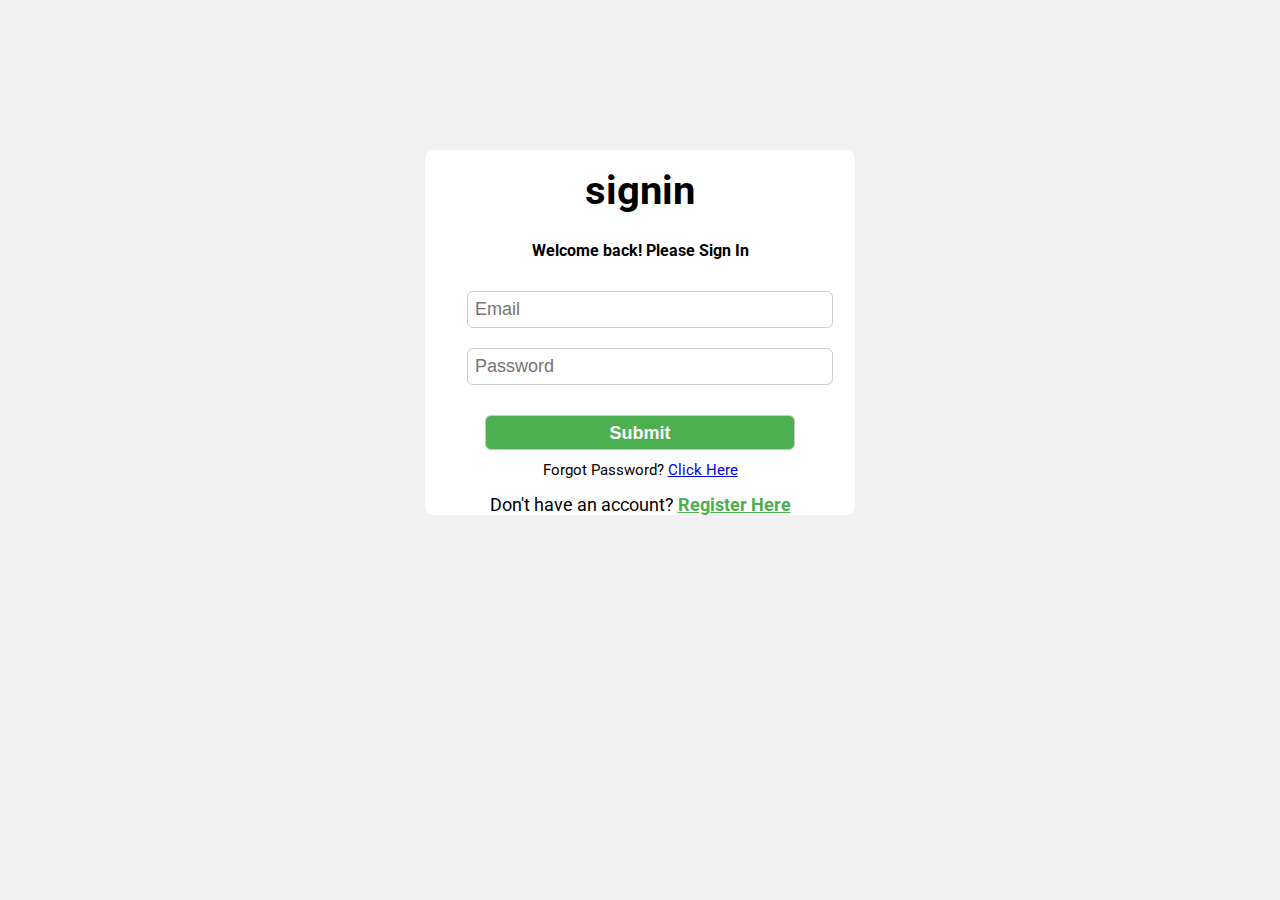
<file: index.html>
<!DOCTYPE html>
<html lang="en">
<head>
  <meta charset="UTF-8">
  <meta http-equiv="X-UA-Compatible" content="IE=edge">
  <meta name="viewport" content="width=device-width, initial-scale=1.0">
  <title>Login Form</title>
  <link rel="stylesheet" href="styles.css">
  <link rel="preconnect" href="https://fonts.googleapis.com">
<link rel="preconnect" href="https://fonts.gstatic.com" crossorigin>
<link href="https://fonts.googleapis.com/css2?family=Roboto:wght@400;700&display=swap" rel="stylesheet">
</head>
<body>
  <div class="login">
    <h1>signin</h1>
    <h4>Welcome back! Please Sign In</h4>

    <form class="signInForm" method="post" name="form" onsubmit="return validation()">
      <input type="email" 
        id="email" 
        type="email" 
        class="form-control"
        placeholder="Email">
      <span id="emailError"></span>
      <input id="passwd" 
        type="password" 
        class="form-control"
        placeholder="Password">
      <span id="passwordError"></span>
      <input 
        type="submit" 
        name="Submit" 
        value="Submit" 
        autocomplete="off">
    </form>
    <p>Forgot Password? <a href="#"> Click Here</a></p>
    <p class="para-2">Don't have an account? <a href="reg.html">Register Here</a></p>
  </div>
  
</body>
<script>
  const email = document.forms['form']['email'];
  const password = document.forms['form']['passwd'];
  const emailError = document.getElementById('emailError');
  const passwordError = document.getElementById('passwordError');

  function validation(){
    if(email.value == "" || email.value == null){
      email.style.border = "1px solid red";
      emailError.textContent = "Email is required";
      email.focus();
      return false;
    }
    if (password.value == "" ) {
        password.style.border = "1px solid red";
        passwordError.textContent = "Password is required";
        password.focus();
        return false;
    }
    if (password.value.length < 8 || password.value.length > 12) {
        password.style.border = "1px solid red";
        passwordError.textContent = "Password must be at least 8 characters and at most 12 characters";
        password.focus();
        return false;
    }
  }

</script>
</html>
</file>
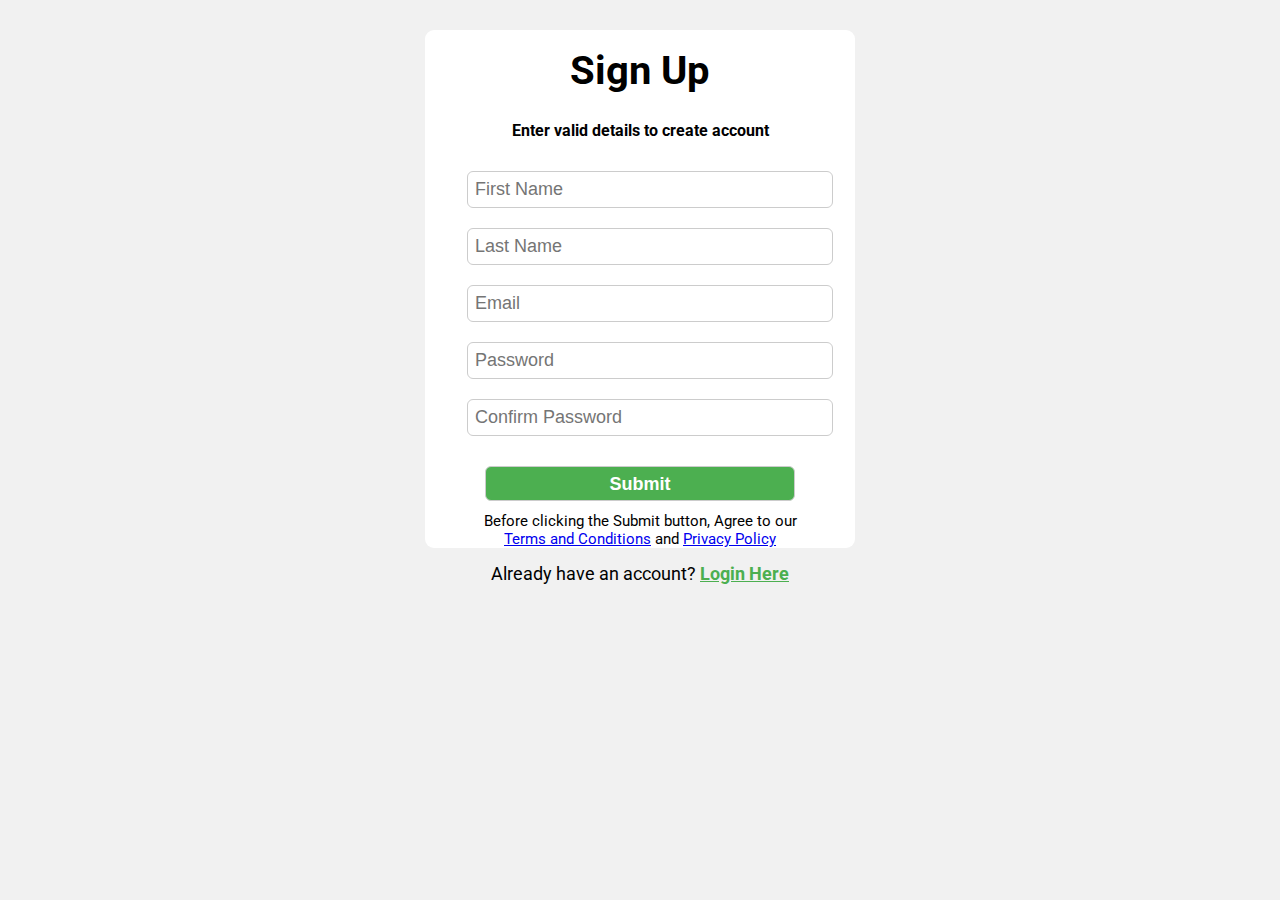
<file: reg.html>
<!DOCTYPE html>
<html lang="en">
<head>
  <meta charset="UTF-8">
  <meta http-equiv="X-UA-Compatible" content="IE=edge">
  <meta name="viewport" content="width=device-width, initial-scale=1.0">
  <title>Registration Form</title>
  <link rel="stylesheet" href="styles.css">
  <link rel="preconnect" href="https://fonts.googleapis.com">
<link rel="preconnect" href="https://fonts.gstatic.com" crossorigin>
<link href="https://fonts.googleapis.com/css2?family=Roboto:wght@400;700&display=swap" rel="stylesheet">
</head>
<body>
  <div class="signUp">
    <h1>Sign Up</h1>
    <h4>Enter valid details to create account</h4>

    <form class="signUpForm" method="post" name="form" onsubmit="return validation()"> 
      <input 
        type="text"
        class="form-control"
        id="firstName" 
        autocomplete="off"
        placeholder="First Name">
        <span id="firstNameError"></span>
      <input 
        id="lastName" 
        type="text" 
        class="form-control"
        placeholder="Last Name">
        <span id="lastNameError"></span>
      <input 
        id="email" 
        type="email" 
        class="form-control"
        placeholder="Email">
        <span id="emailError"></span>
      <input 
        id="passwd" 
        type="password" 
        class="form-control"
        placeholder="Password">
        <span id="passwordError"></span>
      <input 
        id="confirmPasswd" 
        type="password" 
        class="form-control"
        placeholder="Confirm Password">
        <span id="confirmPasswordError"></span>
      <input 
        type="submit" 
        name="Submit" 
        value="Submit" 
        autocomplete="off">
    </form>

    <p>Before clicking the Submit button, Agree to our <br>
    <a href="#">Terms and Conditions</a> and <a href="#">Privacy Policy</a>
    </p>
  </div>
  <p class="para-2">
    Already have an account? <a href="index.html">Login Here</a>
  </p>

</body>
<script src="main.js"></script>
</html>
</file>
<file: styles.css>
body{
    margin: 0;
    padding: 0;
    background-color: #f1f1f1;
    font-family: Roboto;
}
.signUp{ 
    width: 430px;
    height: auto;
    margin: auto;
    background-color: white;
    border-radius: 9px;
    margin-top: 30px;
    box-shadow: none;
    position: relative;
}
.login{
  width: 430px;
  height: auto;
  margin: auto;
  border-radius: 9px;
  background-color: white;
  margin-top: 9.4em;
}
h1{
  text-align: center;
  padding-top: 17px;
  font-size: 40px;
  font-weight: 1200;
  font-family: Roboto;
}
h4{
  text-align: center;
  font-family: Roboto;
}
form{
  width: 350px;
  margin-left: 42px;
}
form input{
  width: 100%;
  padding: 7px;
  margin-top: 10px;
  margin-bottom: 10px;
  border: none;
  border: 1px solid #ccc;
  border-radius: 6px;
  outline: none;
  font-size: 18px;
}
input[type="submit"]{
  width: 310px;
  height: 35px;
  padding: 7px;
  margin-top: 20px;
  margin-bottom: 10px;
  margin-left: 18px;
  border: none;
  border: 1px solid #ccc;
  border-radius: 6px;
  outline: none;
  font-size: 18px;
  font-weight: bolder;
  background-color: #4CAF50;
  color: white;
  cursor: pointer;
  transition: 0.3s;
}
input[type="submit"]:hover{
  background-color: #4caf86;
  color: white;
}
input[type="submit"]:active{
  background-color: white;
  color: #4CAF50;
}
p{
  text-align: center;
  font-size: 15px;
  margin-top: 1px;
}
.para-2{
  text-align: center;
  font-size: 18px;
  color: black;
  margin-top: auto;
}
.para-2 a{
  text-decoration: underline;
  color: #4CAF50;
  font-size: 18px;
  font-weight: bolder;
}
.signUp #firstNameError,
.signUp #lastNameError,
.signUp #emailError,
.signUp #passwordError,
.signUp #confirmPasswordError{
  color: red;
  font-size: 14px;
  margin-left: 10px;
  text-align: center;
  display: block;
}
.login #emailError,
.login #passwordError{
  color: red;
  font-size: 14px;
  margin-left: 10px;
  text-align: center;
  display: block;
  
}
</file>
